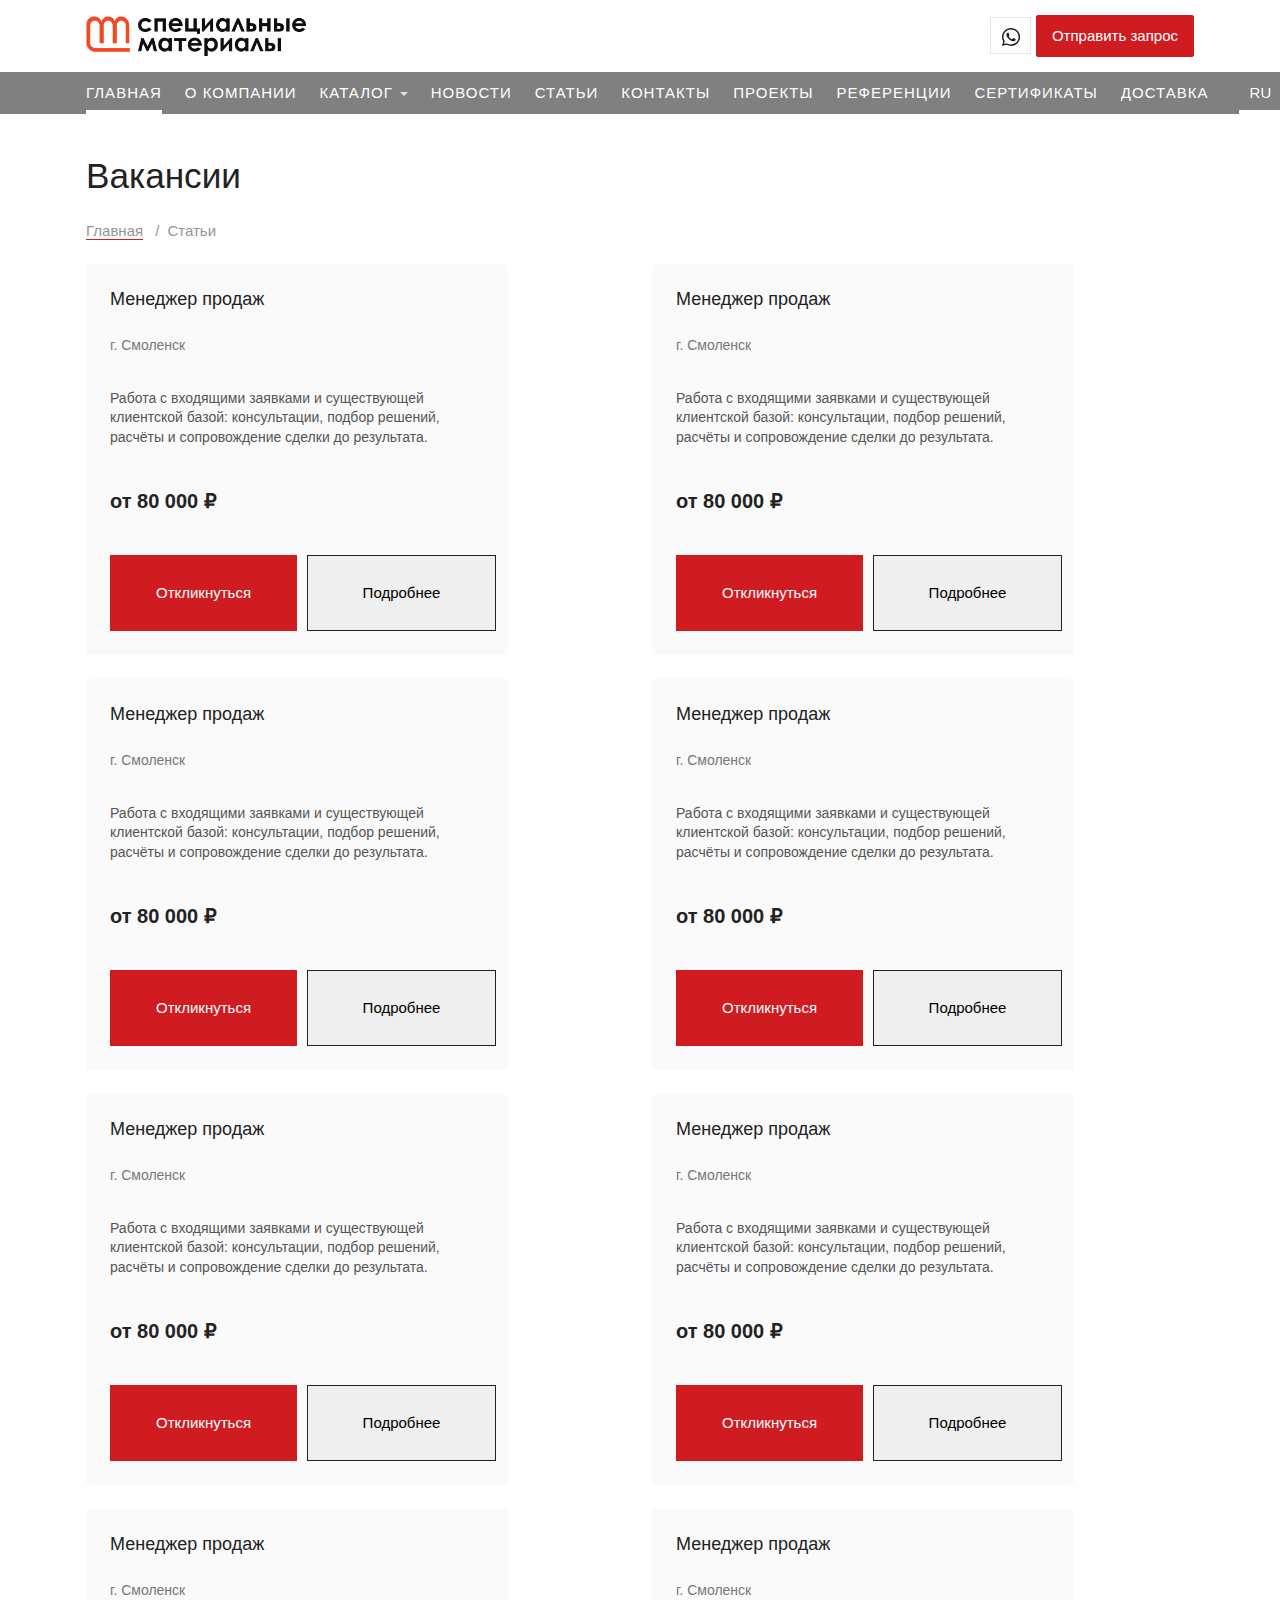
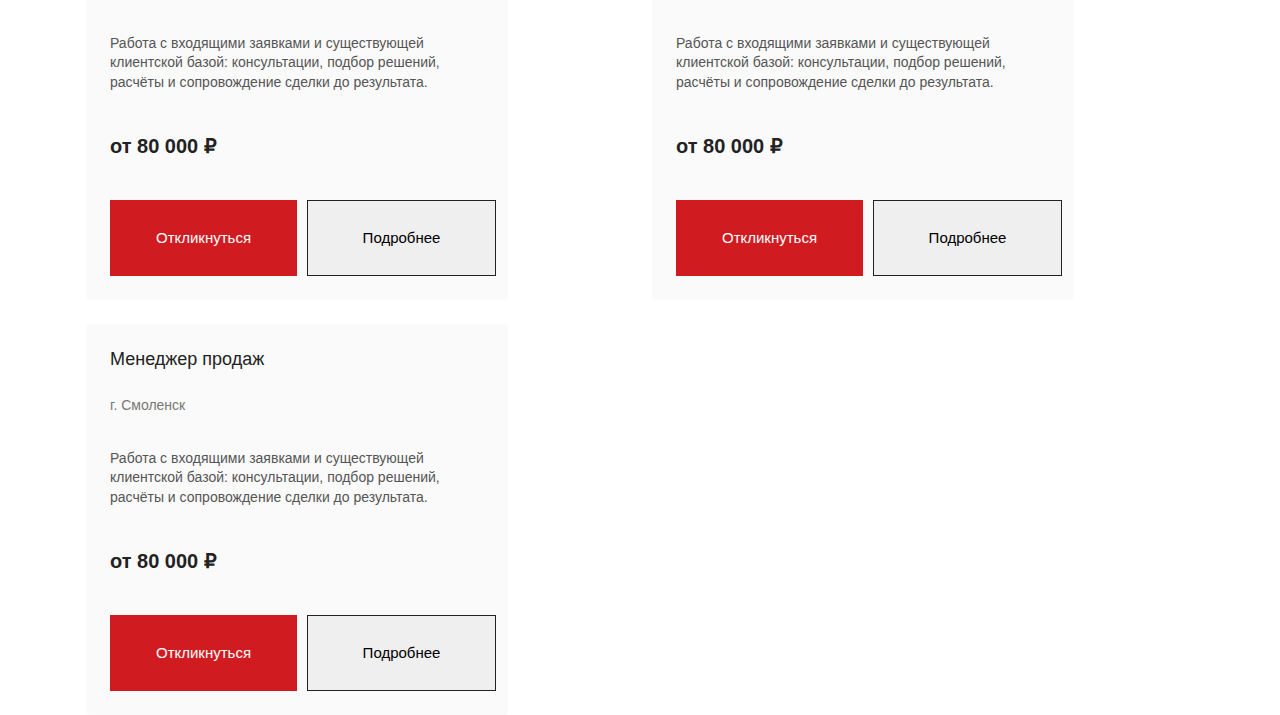
<file: html/vacancies.html>
<!DOCTYPE html>
<html lang="en">
<head>
    <meta charset="UTF-8">
    <meta name="viewport" content="width=device-width, initial-scale=1.0">
    <title>Document</title>

    <meta property="og:type" content="website">
<meta name="twitter:card" content="summary">
<meta property="og:url" content="https://special-materials.com//">
<meta property="og:title" content="«Специальные Материалы» – производство и поставки цветного металлопроката в России оптом">
<meta name="twitter:title" content="«Специальные Материалы» – производство и поставки цветного металлопроката в России оптом">
<meta property="og:description" content="«Специальные Материалы» – производство и поставки цветного металлопроката в России - Поставки цветного металлопроката и сплавов - Специальные материалы. ✍ 23 года на рынке. ">
<meta name="twitter:description" content="«Специальные Материалы» – производство и поставки цветного металлопроката в России - Поставки цветного металлопроката и сплавов - Специальные материалы. ✍ 23 года на рынке. ">
<meta property="og:image" content="../images/share.jpg">
<meta name="twitter:image" content="https://special-materials.com/assets/images/share.jpg">
<meta name="google-site-verification" content="Toi5UXYTh2YOOs-wOJY4ALflWIu1V_z2eXr3quP-AcY">
<meta name="yandex-verification" content="e4b788a48b407afc">
<link rel="apple-touch-icon" sizes="180x180" href="../images/apple-touch-icon.png">
<link rel="icon" type="image/png" sizes="32x32" href="../images/favicon-32x32.png">
<link rel="icon" type="image/png" sizes="16x16" href="../images/favicon-16x16.png">
<link rel="manifest" href="/site.webmanifest">
<link rel="mask-icon" href="../images/safari-pinned-tab.svg" color="#d01c20">
<meta name="msapplication-TileColor" content="#ffffff">
<meta name="theme-color" content="#d01c20">

<link rel="alternate" hreflang="en" href="https://en.special-materials.com//">
<link rel="alternate" hreflang="x-default" href="https://special-materials.com//">

<link rel="stylesheet" type="text/css" href="../css/animate.min.css">
<link rel="stylesheet" type="text/css" href="../css/swiper.min.css">
<link rel="stylesheet" type="text/css" href="../css/jquery.fancybox.min.css">
<link rel="stylesheet" type="text/css" href="../css/styles.css">
<link rel="stylesheet" type="text/css" href="../css/header.css">
<link rel="stylesheet" href="../css/crumb.css">
<link rel="stylesheet" href="../css/vacancies.css">
</head>
<body>
    <header class="template__header header">
    <div class="header__top">
        <div class="container">
            <div class="header__mobile">
                <ul class="contact-list">
                    <li class="contact-list__point">
                        <a class="contact-list__link" href="mailto:info@special-materials.com" title="Написать письмо">
                            <i class="contact-list__icon" data-feather="mail"></i>
                            <span class="contact-list__text">info@special-materials.com</span>
                        </a>
                    </li>
                </ul>
                <button class="open-mobile-menu" type="button" aria-label="Меню">
                    <span>Меню</span>
                    <i data-feather="menu"></i>
                </button>
            </div>
        </div>
        <form class="search" action="rezultaty-poiska.html" method="GET">
            <div class="container">
                <input class="search__input input input--small" type="text" name="search" placeholder="Поиск по каталогу ..." autocomplete="off" minlength="3" required="">
                <button class="search__button button button--small">
                    <i data-feather="search"></i>
                </button>
            </div>
        </form>
    </div>
    <div class="container">
        <div class="header__body">
            <a class="header__logo logo" href="https://special-materials.com/" aria-label="На главную">
                <img class="logo__image" src="../images/new-logo.png" alt="Логотип">
                <div class="logo__slogan"></div>
            </a>
            <div class="header__phones">
                <ul class="contact-list">
                    <li class="contact-list__point">
    <a class="contact-list__link phone-link mgo-number-25339" href="tel:+74995040446" title="Набрать номер">
        <i class="phone-link__icon" data-feather="phone"></i>
        <span class="phone-link__code">+7 (499) 504-04-46</span>
        <span class="phone-link__number"></span>
		<span class="call-me">перезвоните мне</span>
    </a>
</li>
                    <li class="contact-list__point">
                        <a class="contact-list__link" href="mailto:info@special-materials.com" title="Написать письмо">
                            <i class="contact-list__icon" data-feather="mail"></i>
                            <span class="contact-list__text">info@special-materials.com</span>
                        </a>
                    </li>
                </ul>
            </div>
            <div class="header__phones d-none d-xxl-block desktop">
                <ul class="contact-list">
                    <li class="contact-list__point">
                        <a class="contact-list__link" href="mailto:info@special-materials.com" title="Написать письмо">
                            <i class="contact-list__icon" data-feather="mail"></i>
                            <span class="contact-list__text">info@special-materials.com</span>
                        </a>
						</li><li class="contact-list__point">
    <a class="contact-list__link phone-link mgo-number-25339" href="tel:+74995040446" title="Набрать номер">
        <i class="phone-link__icon" data-feather="phone"></i>
        <span class="phone-link__code">+7 (499) 504-04-46</span>
        <span class="phone-link__number"></span>
		<span class="call-me">перезвоните мне</span>
    </a>
</li>
                    
                </ul>
            </div>
            <div class="header__send">
				<a href="https://wa.me/1234567890" target="_blank">
					<svg xmlns="http://www.w3.org/2000/svg" viewBox="0 0 640 640"><!--!Font Awesome Free v7.1.0 by @fontawesome - https://fontawesome.com License - https://fontawesome.com/license/free Copyright 2025 Fonticons, Inc.--><path d="M476.9 161.1C435 119.1 379.2 96 319.9 96C197.5 96 97.9 195.6 97.9 318C97.9 357.1 108.1 395.3 127.5 429L96 544L213.7 513.1C246.1 530.8 282.6 540.1 319.8 540.1L319.9 540.1C442.2 540.1 544 440.5 544 318.1C544 258.8 518.8 203.1 476.9 161.1zM319.9 502.7C286.7 502.7 254.2 493.8 225.9 477L219.2 473L149.4 491.3L168 423.2L163.6 416.2C145.1 386.8 135.4 352.9 135.4 318C135.4 216.3 218.2 133.5 320 133.5C369.3 133.5 415.6 152.7 450.4 187.6C485.2 222.5 506.6 268.8 506.5 318.1C506.5 419.9 421.6 502.7 319.9 502.7zM421.1 364.5C415.6 361.7 388.3 348.3 383.2 346.5C378.1 344.6 374.4 343.7 370.7 349.3C367 354.9 356.4 367.3 353.1 371.1C349.9 374.8 346.6 375.3 341.1 372.5C308.5 356.2 287.1 343.4 265.6 306.5C259.9 296.7 271.3 297.4 281.9 276.2C283.7 272.5 282.8 269.3 281.4 266.5C280 263.7 268.9 236.4 264.3 225.3C259.8 214.5 255.2 216 251.8 215.8C248.6 215.6 244.9 215.6 241.2 215.6C237.5 215.6 231.5 217 226.4 222.5C221.3 228.1 207 241.5 207 268.8C207 296.1 226.9 322.5 229.6 326.2C232.4 329.9 268.7 385.9 324.4 410C359.6 425.2 373.4 426.5 391 423.9C401.7 422.3 423.8 410.5 428.4 397.5C433 384.5 433 373.4 431.6 371.1C430.3 368.6 426.6 367.2 421.1 364.5z"></path></svg>																														
				</a>
                <button class="button button--second" type="button" aria-label="Запрос предложений в 1 клик" data-modal-open="#callback-modal">Отправить запрос</button>
            </div>
        </div>
    </div>
	<nav class="nav-menu">
		<div class="container">
			<ul class="nav-menu__outer">
				 
				<li class="nav-menu__point nav-menu__point--level--1 nav-menu__point--id--1">
					<a class="nav-menu__link nav-menu__link--level--1 nav-menu__link--active" href="/" title="Главная">Главная</a>
				</li>
				<li class="nav-menu__point nav-menu__point--level--1 nav-menu__point--id--5">
					<a class="nav-menu__link nav-menu__link--level--1" href="/o-kompanii.html" title="О компании">О компании</a>
				</li>
				<li class="nav-menu__point nav-menu__point--level--1 nav-menu__point--id--6">
					<a class="nav-menu__link nav-menu__link--parent nav-menu__link--level--1" href="/katalog.html" title="Каталог">Каталог</a>
					
				<ul class="nav-menu__inner nav-menu__inner--level--1 nav-menu__inner--id--6">
					
				<li class="nav-menu__point nav-menu__point--level--2 nav-menu__point--id--108">
					<a class="nav-menu__link nav-menu__link--level--2" href="/lenty.html" title="ЛЕНТЫ">ЛЕНТЫ</a>
				</li>
				<li class="nav-menu__point nav-menu__point--level--2 nav-menu__point--id--115">
					<a class="nav-menu__link nav-menu__link--level--2" href="/provoloka.html" title="ПРОВОЛОКА">ПРОВОЛОКА</a>
				</li>
				<li class="nav-menu__point nav-menu__point--level--2 nav-menu__point--id--123">
					<a class="nav-menu__link nav-menu__link--level--2" href="/folga.html" title="ФОЛЬГА">ФОЛЬГА</a>
				</li>
				<li class="nav-menu__point nav-menu__point--level--2 nav-menu__point--id--132">
					<a class="nav-menu__link nav-menu__link--level--2" href="/prutki-profili.html" title="ПРУТКИ, ПРОФИЛИ">ПРУТКИ, ПРОФИЛИ</a>
				</li>
				<li class="nav-menu__point nav-menu__point--level--2 nav-menu__point--id--140">
					<a class="nav-menu__link nav-menu__link--level--2" href="/truby-i-trubki.html" title="ТРУБЫ И ТРУБКИ">ТРУБЫ И ТРУБКИ</a>
				</li>
				<li class="nav-menu__point nav-menu__point--level--2 nav-menu__point--id--146">
					<a class="nav-menu__link nav-menu__link--level--2" href="/listy-plity.html" title="ЛИСТЫ, ПЛИТЫ">ЛИСТЫ, ПЛИТЫ</a>
				</li>
				<li class="nav-menu__point nav-menu__point--level--2 nav-menu__point--id--152">
					<a class="nav-menu__link nav-menu__link--level--2" href="/kontaktnaya-svarka.html" title="КОНТАКТНАЯ СВАРКА">КОНТАКТНАЯ СВАРКА</a>
				</li>
				<li class="nav-menu__point nav-menu__point--level--2 nav-menu__point--id--164">
					<a class="nav-menu__link nav-menu__link--level--2" href="/lpd.html" title="ЛПД">ЛПД</a>
				</li>
				<li class="nav-menu__point nav-menu__point--level--2 nav-menu__point--id--475">
					<a class="nav-menu__link nav-menu__link--level--2" href="/poroshki.html" title="ПОРОШКИ">ПОРОШКИ</a>
				</li>
				</ul>
				</li>
				<li class="nav-menu__point nav-menu__point--level--1 nav-menu__point--id--63">
					<a class="nav-menu__link nav-menu__link--level--1" href="/novosti.html" title="Новости">Новости</a>
				</li>
				<li class="nav-menu__point nav-menu__point--level--1 nav-menu__point--id--103">
					<a class="nav-menu__link nav-menu__link--level--1" href="/stati.html" title="Статьи">Статьи</a>
				</li>
				<li class="nav-menu__point nav-menu__point--level--1 nav-menu__point--id--75">
					<a class="nav-menu__link nav-menu__link--level--1" href="/kontakty.html" title="Контакты">Контакты</a>
				</li>
				<li class="nav-menu__point nav-menu__point--level--1">
					<a class="nav-menu__link nav-menu__link--level--1" scroll-link="100" href="#our_products" title="Проекты">Проекты</a>
				</li>
				<li class="nav-menu__point nav-menu__point--level--1">
					<a class="nav-menu__link nav-menu__link--level--1" href="o-kompanii.html#our_products" title="Референции">Референции</a>
				</li>
				<li class="nav-menu__point nav-menu__point--level--1">
					<a class="nav-menu__link nav-menu__link--level--1" href="o-kompanii.html#certificates" title="Сертификаты">Сертификаты</a>
				</li>
				<li class="nav-menu__point nav-menu__point--level--1">
					<a class="nav-menu__link nav-menu__link--level--1" href="o-kompanii.html#delivery" title="Доставка">Доставка</a>
				</li>

				<li class="nav-menu__point nav-menu__lang">
					<a class="nav-menu__lang-link active" href="https://special-materials.com/">RU</a>
					<a class="nav-menu__lang-link" href="https://en.special-materials.com/">EN</a>
				</li>
				<li class="nav-menu__point nav-menu__point--search">
					<button class="nav-menu__search button" type="button" data-search-open="">
						<i data-feather="search"></i>
					</button>
				</li>
			</ul>
		</div>
		<div class="mobile-menu">
			<div class="mobile-menu__body">
				<div class="mobile-menu__title">
					Меню
				
					<div class="nav-mobile-menu__lang">
						<a class="nav-mobile-menu__lang-link active" href="https://special-materials.com/">RU</a>
						<a class="nav-mobile-menu__lang-link" href="https://en.special-materials.com/">EN</a>
					</div>
				</div>
				<div class="nav-mobile">
					
					<ul class="nav-mobile__outer">
						
					<li class="nav-mobile__point">
						<a class="nav-mobile__link nav-mobile__link--link nav-mobile__link--active" href="/" title="Главная">Главная</a>
					</li>
					<li class="nav-mobile__point">
						<a class="nav-mobile__link nav-mobile__link--link " href="/o-kompanii.html" title="О компании">О компании</a>
					</li>
					<li class="nav-mobile__point">
						<button class="nav-mobile__link nav-mobile__link--button " type="button">
							<i data-feather="chevron-right"></i>
							<span>Каталог</span>
						</button>
						
					<ul class="nav-mobile__inner">
						
					<li class="nav-mobile__point">
						<a class="nav-mobile__link nav-mobile__link--link " href="/lenty.html" title="ЛЕНТЫ">ЛЕНТЫ</a>
					</li>
					<li class="nav-mobile__point">
						<a class="nav-mobile__link nav-mobile__link--link " href="/provoloka.html" title="ПРОВОЛОКА">ПРОВОЛОКА</a>
					</li>
					<li class="nav-mobile__point">
						<a class="nav-mobile__link nav-mobile__link--link " href="/folga.html" title="ФОЛЬГА">ФОЛЬГА</a>
					</li>
					<li class="nav-mobile__point">
						<a class="nav-mobile__link nav-mobile__link--link " href="/prutki-profili.html" title="ПРУТКИ, ПРОФИЛИ">ПРУТКИ, ПРОФИЛИ</a>
					</li>
					<li class="nav-mobile__point">
						<a class="nav-mobile__link nav-mobile__link--link " href="/truby-i-trubki.html" title="ТРУБЫ И ТРУБКИ">ТРУБЫ И ТРУБКИ</a>
					</li>
					<li class="nav-mobile__point">
						<a class="nav-mobile__link nav-mobile__link--link " href="/listy-plity.html" title="ЛИСТЫ, ПЛИТЫ">ЛИСТЫ, ПЛИТЫ</a>
					</li>
					<li class="nav-mobile__point">
						<a class="nav-mobile__link nav-mobile__link--link " href="/kontaktnaya-svarka.html" title="КОНТАКТНАЯ СВАРКА">КОНТАКТНАЯ СВАРКА</a>
					</li>
					<li class="nav-mobile__point">
						<a class="nav-mobile__link nav-mobile__link--link " href="/lpd.html" title="ЛПД">ЛПД</a>
					</li>
					<li class="nav-mobile__point">
						<a class="nav-mobile__link nav-mobile__link--link " href="/poroshki.html" title="ПОРОШКИ">ПОРОШКИ</a>
					</li>
					</ul>
					</li>
					<li class="nav-mobile__point">
						<a class="nav-mobile__link nav-mobile__link--link " href="/novosti.html" title="Новости">Новости</a>
					</li>
					<li class="nav-mobile__point">
						<a class="nav-mobile__link nav-mobile__link--link " href="/stati.html" title="Статьи">Статьи</a>
					</li>
					<li class="nav-mobile__point">
						<a class="nav-mobile__link nav-mobile__link--link " href="/kontakty.html" title="Контакты">Контакты</a>
					</li>
					</ul>
					
					<ul class="contact-list">
						<li class="contact-list__point">
    <a class="contact-list__link phone-link mgo-number-25339" href="tel:+74995040446" title="Набрать номер">
        <i class="phone-link__icon" data-feather="phone"></i>
        <span class="phone-link__code">+7 (499) 504-04-46</span>
        <span class="phone-link__number"></span>
		<span class="call-me">перезвоните мне</span>
    </a>
</li>
						<li class="contact-list__point">
							<a class="contact-list__link" href="mailto:info@special-materials.com" title="Написать письмо">
								<i class="contact-list__icon" data-feather="mail"></i>
								<span class="contact-list__text">info@special-materials.com</span>
							</a>
						</li>
					</ul>
				</div>
			</div>
			<button class="mobile-menu__close" type="button" title="Закрыть"></button>
		</div>
	</nav>
</header>

<section class="vacancies">
    <div class="container">
        <h1 class="vacancies__title">Вакансии</h1>
        <div class="pagetitle__crumbs crumbs">
                    
                    <ul class="crumbs__list">
                    <li class="crumbs__point">
                        <a class="crumbs__link" href="https://special-materials.com/" title="Главная">Главная</a>
                    </li>
                    <li class="crumbs__point crumbs__point--active">Статьи</li></ul>
                </div>
            <div class="card-container" id="jobs"></div>
            </div>
</section>

<script src="../js/script.js"></script>
</body>
</html>
</file>
<file: css/header.css>
.header{min-height:1px;position:relative}@media (max-width: 991px){.header{padding-top:92px}}.header__top{position:fixed;z-index:2;left:0;right:0;top:0;background-color:#808080}@media (min-width: 992px){.header__top{display:none}}.header__top .contact-list{font-size:0.9rem}.header__top .contact-list__link{color:#ffffff}.header__top .contact-list__icon{color:#ffffff}.header__top .search{height:46px !important;visibility:visible !important}.header__mobile{display:-webkit-box;display:-ms-flexbox;display:flex;-webkit-box-pack:justify;-ms-flex-pack:justify;justify-content:space-between;-webkit-box-align:center;-ms-flex-align:center;align-items:center}.header__body{padding:16px 0;text-align:center}@media (min-width: 992px){.header__body{display:-webkit-box;display:-ms-flexbox;display:flex;-webkit-box-pack:justify;-ms-flex-pack:justify;justify-content:space-between;-webkit-box-align:center;-ms-flex-align:center;align-items:center;padding:15px 0}}.header__phones{padding:16px 0}@media (min-width: 992px){.header__phones{padding:0 12px;margin:0 auto 0 0}}@media (max-width: 991px){.header__phones .contact-list__point{-webkit-box-pack:center;-ms-flex-pack:center;justify-content:center}}.header__callback{display:block;margin:0 auto;padding:8px 2px 4px;font-size:0.9rem;line-height:1.1;background-color:transparent;border:none;border-bottom:1px dashed #222;-webkit-transition:0.25s ease-in-out;transition:0.25s ease-in-out;cursor:pointer}@media (min-width: 768px){.header__callback{padding-top:4px}}@media (min-width: 1200px){.header__callback:hover{border-color:transparent}}.header__send{padding-top:8px;padding-bottom:16px}@media (min-width: 992px){.header__send{padding:0}}.header .logo{margin-left:auto;margin-right:auto}@media (min-width: 768px){.header .logo{-webkit-box-orient:horizontal;-webkit-box-direction:normal;-ms-flex-direction:row;flex-direction:row;margin-left:0;margin-right:auto;width:auto}}.header .logo__image{width:220px;min-width:220px}.header .logo__slogan{width:auto}@media (min-width: 768px){.header .logo__slogan{margin-left:24px;padding-left:24px;margin-top:0;border-left:1px solid #e8e8e8;text-align:left}}.header .phone-link__icon{color:#8a8a8a}.open-mobile-menu{display:-webkit-box;display:-ms-flexbox;display:flex;-webkit-box-align:center;-ms-flex-align:center;align-items:center;padding:12px 0;color:#ffffff;font-weight:500;background-color:transparent;border:none}.open-mobile-menu .feather{margin-left:8px}.logo{display:-webkit-box;display:-ms-flexbox;display:flex;-webkit-box-orient:vertical;-webkit-box-direction:normal;-ms-flex-direction:column;flex-direction:column;-webkit-box-align:center;-ms-flex-align:center;align-items:center;-webkit-box-pack:center;-ms-flex-pack:center;justify-content:center;text-align:center;width:220px}.logo__image{width:100%}.logo__slogan{color:#222;font-size:0.9rem;line-height:1.2;margin-top:12px;width:100%}@media (min-width: 1200px){.logo__slogan{font-size:1rem}}
.header__send a{
    padding: 10px 3px 10px 8px;
    -webkit-box-shadow: inset 0 0 0 1px #e8e8e8;
    box-shadow: inset 0 0 0 1px #e8e8e8;
    margin-right: 5px;
    transition: all 0.3s ease;
    background-color: transparent;

    svg {
        width: 26px;
        fill: #222;
        transition: all 0.3s ease;
    }

    &:hover {
        text-decoration: none;
        background-color: #f2f2f2; /* мягкий серый фон */
        transform: scale(0.88); /* уменьшение на ~12% */
        box-shadow: inset 0 0 0 1px #ccc;

        svg {
            fill: #000; /* немного темнее при ховере */
            background-color: #f2f2f2;
        }
    }
}
</file>
<file: css/crumb.css>
.crumbs{
    line-height: 1.5;
    color: #949494;
    font-size: 1rem;
}
.crumbs__list{
    display: flex;
    flex-wrap: wrap;
}
.crumbs__point{
    margin: 2px 8px 2px 0;
}
.crumbs__link{
    color: #949494;
    border-bottom: 1px solid #d01c20;
}
.crumbs__point::after{
    content: "/";
    margin-left: 8px;
}
.crumbs__point:last-child{
    margin-right: 0;
}
.crumbs__point:last-child::after{
    content: "";
    margin: 0;
}
</file>
<file: css/vacancies.css>
.vacancies{
    display: flex;
    margin-top: 40px;
}

.pegetitle__crumbs{
    font-size: 1rem;
    margin-top: 10px;
}

.vacancies__title{
    font-size: 2.344rem;
    font-weight: 400;
    margin-bottom: 20px;
}

.card-container{
    display: grid;
    gap: 24px;
    justify-content: center;
    margin-top: 20px;
}

.card {
  background: #FAFAFA;
  padding: 24px;
  border-radius: 4px;
  display: flex;
  flex-direction: column;
  justify-content: space-between;
  width: 422px;
  height: 391px;
}

.card h3 {
  font-size: 18px;
  margin-bottom: 6px;
}

.location {
  font-size: 14px;
  color: #777;
  margin-bottom: 14px;
}

.description {
  font-size: 14px;
  color: #555;
  line-height: 1.4;
  margin-bottom: 20px;
}

.salary {
  font-size: 20px;
  font-weight: bold;
  margin-bottom: 20px;
}

.buttons {
  display: flex;
  gap: 10px;
}

.btn {
  flex: 1;
  padding: 12px;
  font-size: 15px;
  font-weight: 500;
  cursor: pointer;
  border: none;
   width: 188px;
  height: 76px;
}

.btn:last-child{
    border: 1px solid #222222;
}

.btn.primary {
  background: #D01C20;
  color: #fff;
  border: 1px solid #D01C20;
  
}

.btn.primary:hover {
  background: #b9151b;
}

@media (min-width: 1300px){
    .card-container{
        grid-template-columns: repeat(3, 1fr);
    }
}

@media (max-width: 1299px){
    .card-container{
        grid-template-columns: repeat(2, 1fr);
    }
}

@media (max-width: 768px){
    .card-container{
        grid-template-columns: 1fr;
    }
}
</file>
<file: css/styles.css>
@import url(bootstrap-grid-4.3.1.css);dl,h1,h2,h3,h4,h5,h6,ol,p,ul{margin-top:0}.button,a{-webkit-transition:.25s ease-in-out}address,dl,ol,pre,ul{margin-bottom:1rem}img,svg{vertical-align:middle}body,caption{text-align:left}button,hr,input{overflow:visible}pre,textarea{overflow:auto}img,legend{display:block;max-width:100%}dd,h1,h2,h3,h4,h5,h6,label,legend{margin-bottom:.5rem}address,legend{line-height:inherit}progress,sub,sup{vertical-align:baseline}.checkbox__input.focus-visible+.checkbox__title::before,.radio__input.focus-visible+.radio__title::before{outline:-webkit-focus-ring-color auto 5px}.checkbox__input:disabled+.checkbox__title,.radio__input:disabled+.radio__title{opacity:.4;cursor:default}.checkbox,.fancybox__item,.form__label--required,.mobile-left,.mobile-menu,.radio,.slider-gallery,.swiper,.template__aside-title,sub,sup{position:relative}.modal,.swiper__arrow.swiper-button-disabled{opacity:0}.contact-list__point:last-child,.content :last-child,.content li:last-child,.content td p:last-child,.content th p:last-child,.content thead td p:last-child,ol ol,ol ul,ul ol,ul ul{margin-bottom:0}.button,.input,.phone-link{white-space:nowrap}*,::after,::before{-webkit-box-sizing:border-box;box-sizing:border-box}html{font-family:sans-serif;line-height:1.15;-webkit-text-size-adjust:100%;-webkit-tap-highlight-color:transparent}.file__list,.file__list-point,article,aside,figcaption,figure,footer,header,hgroup,main,nav,section{display:block}label,output{display:inline-block}body{margin:0;font-family:-apple-system,BlinkMacSystemFont,"Segoe UI",Roboto,"Helvetica Neue",Arial,"Noto Sans",sans-serif,"Apple Color Emoji","Segoe UI Emoji","Segoe UI Symbol","Noto Color Emoji";line-height:1.5}[tabindex="-1"]:focus{outline:0!important}hr{-webkit-box-sizing:content-box;box-sizing:content-box;height:0}h1,h2,h3,h4,p{margin-bottom:1.5rem}abbr[data-original-title],abbr[title]{text-decoration:underline;-webkit-text-decoration:underline dotted;text-decoration:underline dotted;cursor:help;border-bottom:0;-webkit-text-decoration-skip-ink:none;text-decoration-skip-ink:none}address{font-style:normal}dt,strong{font-weight:700}dd{margin-left:0}blockquote,figure{margin:0 0 1rem}.content :first-child,h1:first-child,h2:first-child,h3:first-child,h4:first-child,pre{margin-top:0}b,strong{font-weight:bolder}sub,sup{font-size:75%;line-height:0}sub{bottom:-.25em}sup{top:-.5em}a{color:#007bff;text-decoration:none;background-color:transparent;transition:.25s ease-in-out}a:not([class]):hover{color:#0056b3;text-decoration:underline}a:hover,a:not([href]):not([tabindex]),a:not([href]):not([tabindex]):focus,a:not([href]):not([tabindex]):hover{color:inherit;text-decoration:none}.js-focus-visible :focus:not(.focus-visible),a:not([href]):not([tabindex]):focus{outline:0}code,kbd,pre,samp{font-family:SFMono-Regular,Menlo,Monaco,Consolas,"Liberation Mono","Courier New",monospace;font-size:1em}.template--noscroll,svg{overflow:hidden}img{border-style:none}table{border-collapse:collapse}caption{padding-top:.75rem;padding-bottom:.75rem;color:#6c757d;caption-side:bottom}th{text-align:inherit}button{border-radius:0}button:focus{outline:dotted 1px;outline:-webkit-focus-ring-color auto 5px}button,input,optgroup,select,textarea{margin:0;font-family:inherit;font-size:inherit;line-height:inherit}button,select{text-transform:none}select{word-wrap:normal}[type=button],[type=reset],[type=submit],button{-webkit-appearance:button}[type=button]:not(:disabled),[type=reset]:not(:disabled),[type=submit]:not(:disabled),button:not(:disabled){cursor:pointer}[type=button]::-moz-focus-inner,[type=reset]::-moz-focus-inner,[type=submit]::-moz-focus-inner,button::-moz-focus-inner{padding:0;border-style:none}input[type=checkbox],input[type=radio]{-webkit-box-sizing:border-box;box-sizing:border-box;padding:0}input[type=date],input[type=datetime-local],input[type=month],input[type=time]{-webkit-appearance:listbox}textarea{resize:vertical}.template,html{min-height:100%;overflow-x:hidden}fieldset{min-width:0;padding:0;margin:0;border:0}legend{width:100%;padding:0;font-size:1.5rem;color:inherit;white-space:normal}[type=number]::-webkit-inner-spin-button,[type=number]::-webkit-outer-spin-button{height:auto}[type=search]{outline-offset:-2px;-webkit-appearance:none}[type=search]::-webkit-search-decoration{-webkit-appearance:none}::-webkit-file-upload-button{font:inherit;-webkit-appearance:button}.contact__title,.slider-home__title,.yandex-map__baloon,body,h1,h2,h3,h4{font-family:Roboto,Arial,sans-serif}summary{display:list-item;cursor:pointer}.mobile-left__close,.mobile-menu__close,template{display:none}.template,body,html{display:-webkit-box;display:-ms-flexbox;-webkit-box-orient:vertical;-webkit-box-direction:normal}[hidden]{display:none!important}html{display:flex;-ms-flex-direction:column;flex-direction:column;font-size:15px}body{-webkit-box-flex:1;-ms-flex-positive:1;flex-grow:1;display:flex;-ms-flex-direction:column;flex-direction:column;color:#222;font-size:1rem;font-weight:400;background-color:#fff}hr{margin:2rem 0;border:none;border-bottom:1px solid #e8e8e8}small{font-size:85%}h1,h2,h3,h4{margin-top:3rem;font-weight:400;line-height:1.25}ol,ul{margin:0;padding:0;list-style:none}.col,.container,[class*=col-]{padding-left:16px;padding-right:16px}.row{margin-left:-16px;margin-right:-16px}.col-15{-webkit-box-flex:0;-ms-flex:0 0 20%;flex:0 0 20%;max-width:20%}.template{display:flex;-ms-flex-direction:column;flex-direction:column}.template__body{-webkit-box-flex:1;-ms-flex-positive:1;flex-grow:1}.form__row,.template__main{display:-webkit-box;display:-ms-flexbox;display:flex;-webkit-box-orient:vertical;-webkit-box-direction:normal;-ms-flex-direction:column;flex-direction:column}.template__separ{width:100%;height:42px}.template__separ.small{height:24px}.content tr:nth-child(2n+2),.file__list-point:nth-child(2n+2) .file__item,.template__section--light{background-color:#f4f4f4}.template__section--dark{background-color:#222;color:#fff}.template__section--background{background-size:cover;background-position:center;background-attachment:fixed}.template__section-header{margin-bottom:36px;text-align:center}.template__section-footer{margin-top:32px;text-align:center}.template__section-title{max-width:900px;margin:0 auto;background-position:center top;background-repeat:no-repeat;font-size:2.5rem;font-weight:500;text-transform:uppercase;letter-spacing:1px;line-height:1.2}@media (max-width:991px){.template__section-title{font-size:1.75rem;text-transform:none;letter-spacing:0}}.template__section-title--lower{text-transform:none;letter-spacing:0}.category__title,.nav-menu__link--level--1{letter-spacing:1px;text-transform:uppercase}.template__section-title--small{font-size:2rem;max-width:662px}.template__section-subtitle{margin:1rem auto 0;font-size:1.1rem;max-width:662px}.template__section-subtitle--small{font-size:1rem}.template__aside-block{margin-bottom:48px}.template__aside-title{margin-bottom:1.25rem;padding-bottom:1rem;font-size:1.5rem;font-weight:500;line-height:1.1}.template__aside-title::before{content:"";position:absolute;left:0;top:100%;width:72px;height:2px;background-color:#d01c20}.feather{width:18px;height:18px}.button{display:-webkit-inline-box;display:-ms-inline-flexbox;display:inline-flex;-webkit-box-pack:center;-ms-flex-pack:center;justify-content:center;-webkit-box-align:center;-ms-flex-align:center;align-items:center;height:42px;padding:0 .75rem;color:#8a8a8a;font-size:1rem;font-weight:500;line-height:40px;text-align:center;background-color:transparent;border:1px solid transparent;border-radius:2px;text-shadow:none;transition:.25s ease-in-out;cursor:pointer}.button span{margin:0 4px}@media (min-width:1200px){.col-xl-15{-webkit-box-flex:0;-ms-flex:0 0 20%;flex:0 0 20%;max-width:20%}.button{padding:0 1rem}.button:hover{color:#222;background-color:transparent;border-color:transparent;-webkit-box-shadow:none;box-shadow:none}.button--light:hover{color:#222;background-color:#e4e4e4;border-color:#e4e4e4}.button--light:active{color:#222;background-color:#d4d4d4;border-color:#d4d4d4}}.button--micro{height:32px;padding:0 1rem;font-size:.9rem;line-height:30px}.button--small{height:36px;padding:0 1.25rem;font-size:.9rem;line-height:34px}.button--large{height:48px;padding:0 2rem;font-size:1.2rem;line-height:46px}.button--fullwidth,.news__image{width:100%}.button--light{color:#222;background-color:#d4d4d4;border-color:#d4d4d4}.button--light:active,.button--light:hover{color:#222}.button--dark,.button--dark:active,.button--dark:hover,.button--outline-light:active,.button--outline-light:hover{color:#fff}.button--dark{background-color:#222;border-color:#222}.button--outline-light{color:#fff;background-color:transparent;border-color:#d4d4d4}@media (min-width:1200px){.button--dark:hover{color:#fff;background-color:#000;border-color:#000}.button--dark:active{color:#fff;background-color:#222;border-color:#222}.button--outline-light:hover{color:#fff;background-color:rgba(212,212,212,.1);border-color:#d4d4d4}.button--outline-light:active{color:#fff;background-color:transparent;border-color:#d4d4d4}.button--outline-dark:hover{color:#222;background-color:rgba(34,34,34,.1);border-color:#222}.button--outline-dark:active{color:#222;background-color:transparent;border-color:#222}}.button--outline-dark{color:#222;background-color:transparent;border-color:#222}.button--first,.button--second,.button--third{background-color:#d01c20}.button--first,.button--second,.button--third,.checkbox:hover .checkbox__title::before{border-color:#d01c20}.button--outline-dark:active,.button--outline-dark:hover{color:#222}.button--first,.button--first:active,.button--first:hover,.button--second:active,.button--second:hover,.button--third,.button--third:active,.button--third:hover{color:#fff}.button--icon-right span{margin-right:auto}.button--icon-left span{margin-left:auto}.button__icon{height:100%}.button--icon-right .button__icon{margin-left:12px}.button--icon-left .button__icon{margin-right:12px}.button--second{color:#fff}.input,.textarea{display:block;font-size:1rem;background-color:transparent;text-shadow:none;color:#222;font-weight:400}.input{height:42px;padding:0 1rem;line-height:40px;border:1px solid #e8e8e8;border-radius:2px;-webkit-transition:.25s ease-in-out;transition:.25s ease-in-out}.input--small{height:36px;padding:0 .5rem;line-height:34px}.input--large{height:48px;padding:0 1.5rem;line-height:46px}.input:focus,.textarea:focus{border-color:#222;outline:0}.input::-webkit-input-placeholder{color:rgba(34,34,34,.5)}.input:-ms-input-placeholder{color:rgba(34,34,34,.5)}.input::-ms-input-placeholder{color:rgba(34,34,34,.5)}.input::placeholder{color:rgba(34,34,34,.5)}.textarea{height:100%;min-height:176px;padding:.75rem 1rem;line-height:1.25;border:1px solid #e8e8e8;border-radius:2px;resize:vertical;-webkit-transition:border-color .25s ease-in-out;transition:border-color .25s ease-in-out}.textarea::-webkit-input-placeholder{color:rgba(34,34,34,.5)}.textarea:-ms-input-placeholder{color:rgba(34,34,34,.5)}.textarea::-ms-input-placeholder{color:rgba(34,34,34,.5)}.textarea::placeholder{color:rgba(34,34,34,.5)}.checkbox__title::before,.radio__title::before{content:"";position:absolute;top:.1rem;width:.9rem;height:.9rem;font-size:.5rem;color:#fff;background-position:center;background-size:50%;background-repeat:no-repeat;-webkit-transition:.25s ease-in-out;background-color:#fff;left:0}.checkbox,.radio{display:-webkit-box;display:-ms-flexbox;display:flex;-webkit-box-align:start;-ms-flex-align:start;align-items:flex-start;margin:0;font-size:.9rem;line-height:1.25}.checkbox__input,.radio__input{position:relative;width:.9rem;min-width:.9rem;height:.9rem;margin-right:.5rem;margin-top:.1rem;opacity:0}.checkbox__title,.radio__title{color:#222;cursor:pointer}.checkbox__title::before{display:-webkit-box;display:-ms-flexbox;display:flex;-webkit-box-align:center;-ms-flex-align:center;align-items:center;-webkit-box-pack:center;-ms-flex-pack:center;justify-content:center;border:1px solid rgba(0,0,0,.2);border-radius:2px;transition:.25s ease-in-out}.checkbox__input:checked+.checkbox__title::before{background-image:url("data:image/svg+xml,%3csvg xmlns='http://www.w3.org/2000/svg' viewBox='0 0 8 8'%3e%3cpath fill='%23fff' d='M6.564.75l-3.59 3.612-1.538-1.55L0 4.26 2.974 7.25 8 2.193z'/%3e%3c/svg%3e");background-color:#d01c20;border-color:#d01c20}.checkbox__input:disabled+.checkbox__title::before{color:transparent;background-color:rgba(0,0,0,.1);border-color:transparent}.radio__title::before{display:-webkit-box;display:-ms-flexbox;display:flex;-webkit-box-align:center;-ms-flex-align:center;align-items:center;-webkit-box-pack:center;-ms-flex-pack:center;justify-content:center;border:1px solid rgba(0,0,0,.2);border-radius:50%;transition:.25s ease-in-out}.radio:hover .radio__title::before{border-color:#d01c20}.radio__input:checked+.radio__title::before{background-image:url("data:image/svg+xml,%3csvg xmlns='http://www.w3.org/2000/svg' viewBox='-4 -4 8 8'%3e%3ccircle r='3' fill='%23fff'/%3e%3c/svg%3e");background-color:#d01c20;border-color:#d01c20}.radio__input:disabled+.radio__title::before{color:transparent;background-color:rgba(0,0,0,.1);border-color:transparent}.content li,.upload{margin-bottom:.75rem}.upload__button{cursor:pointer;padding:8px 16px;background-color:#fff;border:none;border-radius:18px;margin:0;font-size:.9rem;font-weight:400;-webkit-transition:.25s ease-in-out;transition:.25s ease-in-out}.form-messages.success,.upload__button--delete{border-color:transparent}.upload__button .feather{width:18px;height:18px}.upload__button--add{background-color:rgba(255,255,255,.5)}.upload__button--add .feather{margin-right:4px;color:#8a8a8a}.upload__button--delete .feather{margin-left:4px;color:#c33}.form__group{display:-webkit-box;display:-ms-flexbox;display:flex;-webkit-box-orient:vertical;-webkit-box-direction:normal;-ms-flex-direction:column;flex-direction:column;padding-bottom:1.5rem}.form__group--fullheight{height:100%}.content img,.swiper-slide{height:auto}.form__col{padding:8px 0}.form__label{display:block;margin-right:auto;margin-bottom:.75rem;font-weight:500;line-height:1.4}.form .error,.form-messages{line-height:1.25;text-align:left}.form__label--required::after{content:"*";display:inline-block;margin-left:.25rem;color:#c33}.form__desc{display:block;color:#8a8a8a;font-size:.9rem;font-weight:300}.form-messages{margin-top:16px;padding:16px 24px;color:#222;font-size:1rem;font-weight:500;background-color:rgba(204,51,51,.15);border:1px solid #c33;border-radius:2px}.form-messages.success{color:#222;background-color:rgba(115,167,4,.15)}.form .error{margin-top:8px;color:#c33;font-size:.9rem;font-weight:500;border-color:#c33}.fancybox__item{display:-webkit-inline-box;display:-ms-inline-flexbox;display:inline-flex;-webkit-box-pack:center;-ms-flex-pack:center;justify-content:center;-webkit-box-align:center;-ms-flex-align:center;align-items:center;padding:0;background-color:transparent;border:1px solid #e8e8e8;cursor:pointer}.fancybox__item::after,.swiper__arrow{position:absolute;background-size:24px;background-position:center;background-repeat:no-repeat}.modal,.modal__window{display:-webkit-box;display:-ms-flexbox}.fancybox__item::after{content:"";right:12px;top:12px;height:42px;width:42px;background-color:rgba(0,0,0,.25);background-image:url("[data-uri]");border-radius:2px}.swiper__arrow{z-index:1;top:0;bottom:0;width:32px;height:auto;margin-top:0;cursor:pointer}.swiper__arrow::after{display:none!important}.swiper__arrow--next{right:0;background-image:url("[data-uri]")}.swiper__arrow--prev{left:0;background-image:url("[data-uri]")}.swiper__arrow--dark{-webkit-filter:invert(75%);filter:invert(75%)}@media (min-width:768px){.col-md-15{-webkit-box-flex:0;-ms-flex:0 0 20%;flex:0 0 20%;max-width:20%}.upload{display:-webkit-box;display:-ms-flexbox;display:flex;-webkit-box-align:baseline;-ms-flex-align:baseline;align-items:baseline}.upload__label{margin:0 16px 0 0}.form__row{-webkit-box-orient:horizontal;-webkit-box-direction:normal;-ms-flex-direction:row;flex-direction:row;-webkit-box-align:center;-ms-flex-align:center;align-items:center;-webkit-box-pack:justify;-ms-flex-pack:justify;justify-content:space-between;margin:0 -12px}.form__col{padding:0 12px}.swiper--slider .swiper__arrow{width:64px;background-size:32px}}.swiper--slider .swiper__pages{bottom:16px}.swiper--slider .swiper__pages .swiper-pagination-bullet{width:10px;height:10px;background:#fff}.swiper--arrow-out{position:relative;padding-right:32px;padding-left:32px}.swiper--arrow-out .swiper-container{position:static}.swiper--arrow-out .swiper__arrow{width:32px;background-size:24px}.swiper--arrow-out .swiper__arrow--next{background-position:right center}.swiper--arrow-out .swiper__arrow--prev{background-position:left center}.swiper--thumbs{padding-top:12px}.swiper--thumbs .swiper-slide{border:1px solid transparent;cursor:pointer;-webkit-transition:.25s ease-in-out;transition:.25s ease-in-out}@media (min-width:1200px){.button--first:hover{color:#fff;background-color:#b61012;border-color:#b61012}.button--first:active{color:#fff;background-color:#d01c20;border-color:#d01c20}.button--second:hover{color:#fff;background-color:#b61012;border-color:#b61012}.button--second:active{color:#fff;background-color:#d01c20;border-color:#d01c20}.button--third:hover{color:#fff;background-color:#b61012;border-color:#b61012}.button--third:active{color:#fff;background-color:#d01c20;border-color:#d01c20}.upload__button--add:hover{background-color:#fff}.fancybox__item::after{left:0;right:0;top:0;bottom:0;width:auto;height:auto;background-color:rgba(0,0,0,.5);background-size:42px;border-radius:0;opacity:0;-webkit-transition:.5s ease-in-out;transition:.5s ease-in-out}.fancybox__item:hover::after,.fancybox__item:hover::before{opacity:1}.swiper--thumbs .swiper-slide:hover{border-color:#e8e8e8}.modal__close{-webkit-transition:.25s ease-in-out;transition:.25s ease-in-out}.modal__close:hover{opacity:1}}.swiper--thumbs .swiper-slide.swiper-slide-thumb-active{border-color:#d01c20;cursor:default}.swiper--carousel{text-align:center}.swiper--carousel .swiper-wrapper{display:-webkit-inline-box;display:-ms-inline-flexbox;display:inline-flex;width:auto}.yandex-map{height:50vh}.yandex-map__baloon{font-size:.9rem;line-height:1.6}.yandex-map__baloon-title{margin-bottom:.5rem;padding-bottom:.5rem;font-weight:500;border-bottom:1px solid #e8e8e8}.modal{position:fixed;z-index:10;left:0;right:0;top:0;bottom:0;display:flex;-webkit-box-align:start;-ms-flex-align:start;align-items:flex-start;-webkit-box-pack:center;-ms-flex-pack:center;justify-content:center;background:rgba(0,0,0,.75);pointer-events:none;-webkit-transition:.5s ease-in-out;transition:.5s ease-in-out;overflow:auto}.modal--opened{opacity:1;pointer-events:all}.modal__background{position:absolute;left:0;right:0;top:0;bottom:0}.modal__close{position:absolute;right:.5rem;top:.25rem;padding:.5rem;color:#222;background-color:transparent;border:none;opacity:.5;cursor:pointer}.modal__window{position:relative;display:flex;-webkit-box-orient:vertical;-webkit-box-direction:normal;-ms-flex-direction:column;flex-direction:column;width:calc(100% - 16px);margin:8px auto;padding:1.5rem;background-color:#fff;border-radius:1px;-webkit-box-shadow:0 0 32px -12px #000;box-shadow:0 0 32px -12px #000;-webkit-transition:.5s ease-in-out;transition:.5s ease-in-out}.content table,.content td{border:none;border-collapse:collapse}@media (min-width:768px){.modal__close{top:.5rem;padding:.75rem}.modal__window{margin:3rem auto;max-width:528px;padding:2.5rem}.modal--extra .modal__window{max-width:528px}}@media (min-width:992px){.col-lg-15{-webkit-box-flex:0;-ms-flex:0 0 20%;flex:0 0 20%;max-width:20%}.template__separ{height:64px}.template__separ.small{height:42px}.template__section-header{margin-bottom:48px}.yandex-map{height:100%}.modal--extra .modal__window,.modal__window{max-width:746px}}@media (min-width:1200px){.modal--extra .modal__window{max-width:1084px}}@media (min-width:768px){.modal--large .modal__window{max-width:528px}}@media (min-width:992px){.modal--large .modal__window{max-width:746px}}@media (min-width:1200px){.modal--large .modal__window{max-width:820px}}@media (min-width:768px){.modal--medium .modal__window{max-width:528px}}@media (min-width:992px){.modal--medium .modal__window{max-width:746px}}.modal__title{font-size:1.1rem;font-weight:700;line-height:1.1}.modal__header{margin-bottom:24px}.modal--animate--zoom.modal--opened .modal__window{-webkit-transform:scale(1);transform:scale(1);opacity:1}.modal--animate--zoom .modal__window{-webkit-transform:scale(.1);transform:scale(.1);opacity:0}.contact-list__point{margin-bottom:12px;line-height:1.25;display:-webkit-box;display:-ms-flexbox;display:flex;-webkit-box-align:baseline;-ms-flex-align:baseline;align-items:baseline;font-size:.9rem;text-align:left}.contact-list__desc{display:block;font-size:.9rem;color:#8a8a8a}.contact-list__link{display:-webkit-box;display:-ms-flexbox;display:flex;-webkit-box-align:center;-ms-flex-align:center;align-items:center;color:#222}.content .table,.nav-mobile__link--button,.phone-link--text{display:-webkit-box;display:-ms-flexbox}.contact-list__link:hover{color:#222}.contact-list__link--mail{text-decoration:underline;white-space:nowrap}.contact-list__icon,.phone-link__icon{width:16px;min-width:16px;height:16px;margin-right:8px;color:#949494;-ms-flex-item-align:start;align-self:flex-start;margin-top:1px}.phone-link{line-height:1.25rem}.phone-link__code{font-size:80%;margin-right:4px}.phone-link__number{font-size:120%;font-weight:500;vertical-align:text-bottom}.phone-link--mail span{display:inline-block;line-height:1.25}.content iframe,.content img{display:block;max-width:100%}.phone-link--text{display:flex;-webkit-box-align:start;-ms-flex-align:start;align-items:flex-start;white-space:normal}.phone-link--text .phone-link__icon{margin-top:.125rem}.content{line-height:1.3;color:#222}.content h1,.content h2,.content h3,.content h4{margin-top:2.5rem;margin-bottom:1.75rem;font-weight:500;line-height:1.4}.content h1{font-size:1.75rem}.content h2{font-size:1.5rem}.content h3{font-size:1.25rem}.content h4{font-size:1.1rem}.content p{margin-bottom:1rem}.content a{color:#222;text-decoration:underline;-webkit-text-decoration-color:#d01c20;text-decoration-color:#d01c20}.content strong{font-weight:500}.content ol{list-style-type:decimal}.content ul{list-style-type:disc}.content ol,.content ul{margin:0 0 1.25rem;padding:0 0 0 1rem;list-style-position:initial}.content table,.content td,.content tr{height:auto!important}.content__table{max-width:100%;overflow:auto}.content .table{display:flex;overflow:auto;margin:-16px;border-collapse:collapse}.content .table__body{padding:16px;-webkit-box-flex:1;-ms-flex-positive:1;flex-grow:1}.nav-left__link.level-2.parent,.nav-left__point-title.level-2{padding-left:0}.content table{min-width:548px;font-size:1rem}.content tr:hover{background-color:rgba(0,0,0,.02)}.content tr:nth-child(2n+2):hover{background-color:rgba(0,0,0,.07)}.content td{padding:7px 14px}.content td p,.content th p,.content thead td p{margin-bottom:.5rem}.content thead{border-bottom:12px solid #fff}.content th,.content thead td{height:auto!important;padding:9px 14px;border-collapse:collapse;background-color:grey;font-weight:500;font-size:1.1rem;color:#fff;white-space:nowrap}.content iframe{max-height:50vw;border:none}.nav-menu__point,.nav-mobile__point{margin-bottom:1rem;line-height:1.25}.nav-menu__link,.nav-mobile__link--active{font-weight:500}.category__back,.nav-menu__search.pushed::after{background-position:center;background-repeat:no-repeat}.nav-mobile__point:last-child{margin-bottom:0}.nav-mobile__link--link{position:relative;display:block;padding-left:24px;color:#222}.nav-mobile__link--link::before{content:"";position:absolute;left:5px;top:6px;height:6px;width:6px;border-radius:50%;background-color:#8a8a8a}.nav-mobile__link--button{display:flex;-webkit-box-align:center;-ms-flex-align:center;align-items:center;width:100%;padding:0;background-color:transparent;border:none}.nav-mobile__link--button .feather{width:18px;min-width:18px;margin-right:.25rem;color:#8a8a8a;-webkit-transition:.25s ease-in-out;transition:.25s ease-in-out}.nav-mobile__link--pushed .feather{-webkit-transform:rotate(90deg);transform:rotate(90deg)}.nav-mobile__link--active::before{background-color:#d01c20}.nav-mobile__link--active .feather{color:#d01c20}.nav-mobile__inner{height:0;margin-left:8px;padding-left:8px;border-left:1px solid #e8e8e8;overflow:hidden;visibility:hidden;-webkit-transition:.5s ease-in-out;transition:.5s ease-in-out;font-size:.9rem}.nav-mobile__inner--opened{padding-top:1rem;padding-bottom:1rem;height:auto;visibility:visible}.nav-mobile__inner .nav-mobile__point{line-height:1.5}.nav-menu{position:-webkit-sticky;position:sticky;z-index:5;top:0;background-color:grey}.nav-menu__outer{position:relative;display:-webkit-box;display:-ms-flexbox;display:flex;-webkit-box-pack:start;-ms-flex-pack:start;justify-content:flex-start}.nav-menu__inner{position:absolute;left:-16px;top:100%;min-width:280px;max-width:460px;margin-top:8px;padding:20px 16px;font-size:.9rem;background-color:#fff;border:1px solid #e8e8e8;-webkit-box-shadow:0 8px 24px -12px rgba(0,0,0,.5);box-shadow:0 8px 24px -12px rgba(0,0,0,.5);-webkit-transition:.25s ease-in-out;transition:.25s ease-in-out;opacity:0;visibility:hidden}.nav-left__point-title,.search{-webkit-transition:.25s ease-in-out}.nav-menu__point{position:relative}@media (min-width:992px) and (max-width:1199px){.nav-menu__point{margin:0 8px}}.nav-menu__point:last-child{margin-bottom:0}.nav-menu__point--level--1{margin-bottom:0;margin-right:23px}.nav-menu__link{display:block;line-height:1.25;color:#222;white-space:nowrap;overflow:hidden;text-overflow:ellipsis}.nav-menu__lang,.nav-menu__lang-link{display:-webkit-box;display:-ms-flexbox}.nav-menu__link--active{color:grey}.nav-menu__link--level--1{line-height:41.6px;color:#fff;font-size:1rem;font-weight:500}@media (max-width:1199px){.nav-menu__point--id--1{display:none}.nav-menu__link--level--1{font-size:.9rem}}.nav-menu__link--level--1.nav-menu__link--active{pointer-events:none;background:0 0;-webkit-box-shadow:inset 0 -4px #fff!important;box-shadow:inset 0 -4px #fff!important}.nav-menu__link--level--1.nav-menu__link--parent{position:relative;padding-right:1rem}.nav-menu__link--level--1.nav-menu__link--parent::after{content:"";position:absolute;right:0;top:50%;border:4px solid transparent;border-top-color:rgba(255,255,255,.75);margin-top:-1px}.nav-menu__lang{display:flex;-webkit-box-align:center;-ms-flex-align:center;align-items:center;margin:0 8px 0 auto;font-size:1rem;font-weight:400;color:#fff}.nav-menu__lang-link{display:flex;-webkit-box-align:center;-ms-flex-align:center;align-items:center;-webkit-box-pack:center;-ms-flex-pack:center;justify-content:center;width:42px;line-height:41.6px;color:#fff;margin:0 8px}.nav-menu__lang-link:hover{-webkit-box-shadow:inset 0 -4px rgba(255,255,255,.5);box-shadow:inset 0 -4px rgba(255,255,255,.5)}.nav-menu__lang-link.active{font-weight:500;-webkit-box-shadow:inset 0 -4px #fff!important;box-shadow:inset 0 -4px #fff!important}.nav-menu__search{height:41.6px;line-height:48px;color:#fff;padding:0 16px;background-color:rgba(255,255,255,.2);position:relative}.nav-left__arrow,.nav-menu__search.pushed,.nav-menu__search:hover{background-color:transparent}.nav-menu__search::before{content:"";position:absolute;left:0;top:0;width:100%;height:100%}.nav-menu__search:hover{color:#fff}.nav-menu__search.pushed:hover{background-color:rgba(255,255,255,.2);color:#fff}.nav-menu__search.pushed .feather{opacity:0;visibility:hidden}.nav-menu__search.pushed::after{content:"";position:absolute;left:0;top:0;width:100%;height:100%;background-image:url("[data-uri]");background-size:14px}.nav-left__point-title{position:relative;display:-webkit-box;display:-ms-flexbox;display:flex;line-height:1.4;transition:.25s ease-in-out;padding:6px}.nav-left__point-title.active.level-1>.nav-left__link,.nav-left__point-title.active.level-2>.nav-left__link,.nav-left__point-title.active.level-3>.nav-left__link{color:#222;font-weight:500}.nav-left__point-title.active.level-1>.nav-left__link::before{content:"\25CF";display:inline-block;width:1rem;min-width:1rem;font-weight:500;color:#d01c20}.nav-left__point-title.active.level-2>.nav-left__link::before{content:"\25CF";display:inline-block;width:1rem;min-width:1rem;font-weight:500;color:#d01c20}.nav-left__point-title.active.level-3>.nav-left__link::before{content:"\25CF";display:inline-block;font-weight:500;color:#d01c20}.nav-left__point-title.level-1{background-color:#f4f4f4;margin-bottom:6px}.nav-left__point-title.level-3{padding:0}.nav-left__link{-webkit-box-flex:1;-ms-flex-positive:1;flex-grow:1;color:#222;font-size:1rem}.contact a.phone-link:hover,.nav-left__link:hover{color:#d01c20}.nav-left__link.level-1{display:-webkit-box;display:-ms-flexbox;display:flex;-webkit-box-align:baseline;-ms-flex-align:baseline;align-items:baseline;padding:10px 16px}.nav-left__link.level-2,.nav-left__link.level-3{display:-webkit-box;display:-ms-flexbox;font-size:.9rem}.nav-left__link.level-2{display:flex;-webkit-box-align:baseline;-ms-flex-align:baseline;align-items:baseline;padding:2px 0}.nav-left__link.level-3{display:flex;-webkit-box-align:baseline;-ms-flex-align:baseline;align-items:baseline;padding:4px 0}.about,.banner__list,.category__list,.search .container{display:-webkit-box;display:-ms-flexbox}.nav-left__link.level-3::before{content:"-";color:#8a8a8a;width:1rem;min-width:1rem}.nav-left__link.parent{padding:6px 12px}.nav-left__arrow{width:36px;min-width:36px;margin-left:4px;padding:0;border:none;border-radius:2px;color:#8a8a8a}.contact a.phone-link,.nav-left__arrow:hover{color:#222}.nav-left__arrow.pushed{-webkit-transform:rotate(180deg);transform:rotate(180deg)}.nav-left__arrow .feather{width:20px;height:20px}.nav-left__inner{padding:4px 0 12px 16px}.nav-left__inner.level-2{padding:0 0 12px 6px}.search{background-color:grey;height:0;overflow:hidden;transition:.25s ease-in-out;visibility:hidden}.search.opened{height:54px;visibility:visible}.search .container{display:flex;position:relative}.search__input{width:100%;background-color:#fff}.search__button{position:absolute;z-index:1;right:16px;top:0;padding:0 16px}.about,.category__list{display:flex;-ms-flex-wrap:wrap;flex-wrap:wrap;margin:0 -12px -24px}.about__body,.about__slider{width:100%;padding:0 12px 24px}.banner__list{display:flex;-ms-flex-wrap:wrap;flex-wrap:wrap;margin:0 -8px -16px}.banner__item,.card__slide{display:-webkit-box;display:-ms-flexbox}.banner__point{margin-bottom:16px;padding:0 8px;-ms-flex-preferred-size:25%;flex-basis:25%;max-width:25%}@media(max-width:1199px){.banner__point{-ms-flex-preferred-size:50%;flex-basis:50%;max-width:50%}}.banner__item{display:flex;-webkit-box-align:center;-ms-flex-align:center;align-items:center;-webkit-box-pack:start;-ms-flex-pack:start;justify-content:flex-start;height:100%;padding:12px;background-color:#f4f4f4}.banner__image{-ms-flex-preferred-size:42px;flex-basis:42px;max-width:42px;min-width:42px;margin-right:12px}.banner__title{font-size:.9rem;font-weight:500;line-height:1.2}@media(max-width:576px){.banner__title{font-size:.7rem}}.card__price,.card__subtitle{font-size:1.1rem;font-weight:500}.card__buy{padding-top:2rem;margin-bottom:2rem}.card__price{margin-bottom:.5rem;line-height:1}.card__price span{font-size:1.75rem;font-weight:700}@media (max-width:767px){.swiper--thumbs{position:fixed;left:0;bottom:0;height:1px;overflow:hidden;opacity:0;cursor:pointer}.swiper--gallery{margin-left:-24px;margin-right:-24px;padding-left:24px;padding-right:24px;overflow:hidden}.swiper--gallery .swiper-container{overflow:visible}.swiper--carousel{margin-left:-16px;margin-right:-16px;padding-left:64px;padding-right:64px;overflow:hidden}.swiper--carousel .swiper-container{overflow:visible}.swiper--carousel .swiper__arrow{opacity:0}.card__left{margin-bottom:2rem}.card__buy .button{width:100%}.card__phones{margin-bottom:1rem}.card__sell{display:-webkit-box;display:-ms-flexbox;display:flex;-webkit-box-align:baseline;-ms-flex-align:baseline;align-items:baseline;-webkit-box-pack:justify;-ms-flex-pack:justify;justify-content:space-between;margin-bottom:1rem}.card__price{margin-bottom:0;margin-right:12px}.card__price span{font-size:1.5rem}}.card__subtitle{margin-bottom:.5rem;line-height:1.2}.card__slide{position:relative;display:flex;-webkit-box-align:center;-ms-flex-align:center;align-items:center;-webkit-box-pack:center;-ms-flex-pack:center;justify-content:center}.card__header{margin-bottom:1rem}.contact__block:last-child,.contact__list-point:last-child,.lastview__point:last-child{margin-bottom:0}.card__header-title{font-weight:700;line-height:1.2;margin-bottom:0;font-size:2rem}.card__header-status{margin-top:6px}.card__about{font-size:.9rem;color:#8a8a8a;line-height:1.4;margin-bottom:1rem}.card__ancors{display:-webkit-box;display:-ms-flexbox;display:flex;-ms-flex-wrap:wrap;flex-wrap:wrap;margin:-6px -12px;padding-bottom:1rem}.card__ancors-point{padding:6px 12px}.card__ancor{color:#222;font-weight:400;font-size:1.1rem;line-height:1.2;display:block;border-bottom:1px dashed #d01c20}.card__ancor:hover{border-color:transparent}.card__section-title{font-size:1.75rem;font-weight:500;margin-bottom:1.5rem;line-height:1.2;padding-bottom:1rem}.card__section-subtitle,.lastview__price span{font-size:1.1rem;font-weight:500}.card__section-subtitle{margin-bottom:12px;line-height:1.2;padding:9px 14px;background-color:grey;color:#fff}.card__section-block+.card__section-block{margin-top:2rem}.category__point{width:20%;padding:0 12px 24px}@media (max-width:992px){.category__point{width:33.33%}}@media (max-width:576px){.category__point{width:50%}}.category__item{position:relative;display:block;padding:8px}.category__title,.contact__row{display:-webkit-box;display:-ms-flexbox}.category__back{position:absolute;left:0;right:0;top:0;bottom:0;background-size:cover}.category__back::before{content:"";position:absolute;left:0;right:0;top:0;bottom:0;background-color:rgba(0,0,0,.5)}.category__title{position:relative;display:flex;-webkit-box-align:center;-ms-flex-align:center;align-items:center;-webkit-box-pack:center;-ms-flex-pack:center;justify-content:center;height:120px;padding:12px;color:#fff;font-weight:500;line-height:1.25;text-align:center;border:1px solid rgba(255,255,255,.6);-webkit-transition:.25s ease-in-out;transition:.25s ease-in-out}.contact__map,.lastview__image img{border:1px solid #e8e8e8}@media (min-width:1024px){.modal__title{font-size:1.25rem}.contact-list__link--mail:hover,.content a:hover{text-decoration:none}.nav-menu__point--level--1:hover .nav-menu__inner--level--1{opacity:1;visibility:visible;margin-top:0}.nav-menu__point--level--1:hover .nav-menu__link--level--1{color:#fff;-webkit-box-shadow:inset 0 -4px rgba(255,255,255,.5);box-shadow:inset 0 -4px rgba(255,255,255,.5)}.nav-menu__link:hover{color:grey}.category__item:hover .category__title{background-color:rgba(208,28,32,.75)}.category__title{height:150px}.lastview__item:hover .lastview__title{color:#d01c20}}@media (min-width:1400px){.container{max-width:1340px}.d-xxl-none{display:none!important}.d-xxl-block{display:block!important}.d-xxl-flex{display:-webkit-box!important;display:-ms-flexbox!important;display:flex!important}.category__title{height:200px}}.contact__map{height:50vw;margin-top:32px;padding:4px}@media (min-width:768px) and (max-width:991px){.contact__map{height:360px}}.contact__block{margin-bottom:32px}.contact__title{font-weight:500;font-size:1.275rem;margin-bottom:8px}.contact__list-point{line-height:1.4;margin-bottom:.5rem}.contact__row{display:flex;-webkit-box-align:center;-ms-flex-align:center;align-items:center;margin:0 -6px -6px}.contact__row-point{padding:6px}.lastview__point{margin-bottom:1.25rem}.lastview__price,.lastview__title{margin-bottom:.25rem;font-size:.9rem}.lastview__item{display:-webkit-box;display:-ms-flexbox;display:flex;color:#222}.lastview__image{-ms-flex-preferred-size:72px;flex-basis:72px;max-width:72px;min-width:72px;margin-right:12px}.news--vertical .news__item,.news__point{max-width:100%}.lastview__title{margin-top:-2px;-webkit-transition:.2s ease-in-out;transition:.2s ease-in-out}.lastview .status,.news__desc,.product .status{font-size:.9rem;line-height: 1.3}.lastview .status__item{padding:0;border:none}@media (max-width:991px){.template__section-title--small{font-size:1.5rem}.template__section-subtitle--small{font-size:.9rem}.template__section-subtitle{font-size:1rem}.button--large{font-size:1rem;height:42px;line-height:40px;padding:0 1.5rem}.content img{float:none!important}.mobile-left,.mobile-menu{z-index:4}.mobile-menu__body{position:fixed;z-index:3;left:-280px;top:0;bottom:0;width:280px;padding:0 16px 16px;background-color:#fff;overflow:auto;-webkit-transition:.5s ease-in-out;transition:.5s ease-in-out}.mobile-menu__body--opened{left:0}.mobile-menu__title{display:flex;justify-content:space-between;position:-webkit-sticky;position:sticky;z-index:1;top:0;height:52px;margin-bottom:16px;line-height:52px;font-size:1.1rem;font-weight:700;background:#fff;border-bottom:1px solid #e8e8e8}.mobile-menu__close{position:fixed;z-index:2;left:0;right:0;top:0;bottom:0;display:block;width:100%;background-color:rgba(0,0,0,.75);background-image:url("[data-uri]");background-size:18px;background-position:right 18px top 14px;background-repeat:no-repeat;border:none;opacity:0;visibility:hidden;-webkit-transition:.25s ease-in-out;transition:.25s ease-in-out}.mobile-menu__close::after{content:"";position:absolute;left:0;right:0;top:0;bottom:0}.mobile-menu__close--visible{opacity:1;visibility:visible}.nav-menu__outer{display:none}.about__slider{-webkit-box-ordinal-group:3;-ms-flex-order:2;order:2}.about__body{-webkit-box-ordinal-group:2;-ms-flex-order:1;order:1}.mobile-left__open{position:fixed;z-index:1;left:24px;bottom:16px}.mobile-left__open::after{content:"";position:absolute;left:0;right:0;top:0;bottom:0}.mobile-left__body{position:fixed;z-index:3;left:-280px;top:0;bottom:0;width:280px;padding:16px;background-color:#fff;overflow:auto;-webkit-transition:.5s ease-in-out;transition:.5s ease-in-out}.mobile-left__body--opened{left:0}.mobile-left__close{position:fixed;z-index:2;left:0;right:0;top:0;bottom:0;display:block;width:100%;background-color:rgba(0,0,0,.75);background-image:url("[data-uri]");background-size:24px;background-position:right 18px top 14px;background-repeat:no-repeat;border:none;opacity:0;visibility:hidden;-webkit-transition:.25s ease-in-out;transition:.25s ease-in-out}.mobile-left__close::after{content:"";position:absolute;left:0;right:0;top:0;bottom:0}.mobile-left__close--visible{opacity:1;visibility:visible}}.pagination,.product__image{z-index:1;position:relative}.slider-about__item,.slider-home__background{background-size:cover;background-position:center}.news__list{display:-webkit-box;display:-ms-flexbox;display:flex;-webkit-box-orient:horizontal;-webkit-box-direction:normal;-ms-flex-direction:row;flex-direction:row;-ms-flex-wrap:wrap;flex-wrap:wrap;margin:0 -12px -24px}.news__point{-ms-flex-preferred-size:100%;flex-basis:100%;padding:0 12px 24px}@media (min-width:576px){.col-sm-15{-webkit-box-flex:0;-ms-flex:0 0 20%;flex:0 0 20%;max-width:20%}.news__point{-ms-flex-preferred-size:50%;flex-basis:50%;max-width:50%}}@media (min-width:992px) and (max-width:1199px){.news__point{-ms-flex-preferred-size:33.333%;flex-basis:33.333%;max-width:33.333%}.news__point:nth-child(4){display:none}}.news__item,.product{display:-webkit-box;display:-ms-flexbox;max-width:320px;-webkit-box-orient:vertical;-webkit-box-direction:normal}.news__item{display:flex;-ms-flex-direction:column;flex-direction:column;-webkit-box-align:start;-ms-flex-align:start;align-items:flex-start;height:100%;margin:0 auto;color:#222;border:1px solid #e8e8e8;background-color:#fff}.news__body{padding:16px}.news__title{    display: -webkit-box;height: 37px;-webkit-line-clamp: 2;-webkit-box-orient: vertical;overflow: hidden;text-overflow: ellipsis;margin-bottom:.75rem;font-size:1rem;font-weight:500;line-height:1.25}.news__date{margin-bottom:1rem;color:#8a8a8a;font-size:.8rem;line-height:1.1}.news--vertical .news__point{display:block;width:100%}.news-more{display:inline-block;color:#222;line-height:1.25;border-bottom:1px solid #222}.pagination{margin:24px -12px 0;text-align:left}.pagination__list{display:-webkit-inline-box;display:-ms-inline-flexbox;display:inline-flex;-webkit-box-align:baseline;-ms-flex-align:baseline;align-items:baseline;margin:0 -6px;padding:0 22px;background-color:#fff}.pagination__list::before{content:"";position:absolute;z-index:-1;left:2px;right:12px;top:50%;margin-top:-1px;height:2px;background:#d01c20}.pagination__point{margin:0 6px}.pagination__item{display:block;padding:8px 12px;color:#222;line-height:1;border:1px solid #e8e8e8}.pagination__item--active{color:#fff;font-weight:700;background-color:#d01c20;border-color:transparent}.partner__item{position:relative;display:block;padding:16px;border:1px solid #e8e8e8}.partner__item::before{content:"";position:absolute;left:0;right:0;top:0;bottom:0}.product{display:flex;-ms-flex-direction:column;flex-direction:column;margin:0 auto}.product__footer,.slider-home__item{display:-webkit-box;display:-ms-flexbox}.product__image{padding:8px}.product__image::before{content:"";position:absolute;z-index:-1;left:0;right:0;top:0;bottom:0;background-color:rgba(208,28,32,.4)}.product__title{margin-top:.6rem;margin-bottom:.25rem;color:#222;font-weight:500}.product__footer{display:flex;-webkit-box-align:center;-ms-flex-align:center;align-items:center}.product__price{margin-right:12px;font-size:.9rem;color:#222}.product__price span{font-size:1.5rem;font-weight:500}.slider-about{height:35vw}.slider-about__item{height:100%;background-repeat:no-repeat}.slider-about .swiper-container,.slider-about .swiper-wrapper{height:100%}.slider-home{border:none}.slider-home__item{position:relative;display:flex;-webkit-box-pack:center;-ms-flex-pack:center;justify-content:center;-webkit-box-align:center;-ms-flex-align:center;align-items:center;min-height:75vw;height:100%}.slider-home__body,.status{display:-webkit-box;display:-ms-flexbox}@media (min-width:768px){.modal--small .modal__window{max-width:528px}.phone-link{line-height:1.4rem}.card{display:-webkit-box;display:-ms-flexbox;display:flex;-ms-flex-wrap:wrap;flex-wrap:wrap}.card__left{-ms-flex-preferred-size:40%;flex-basis:40%;max-width:40%;padding-right:42px}.card__right{-ms-flex-preferred-size:60%;flex-basis:60%;max-width:60%}.card__buy{display:-webkit-box;display:-ms-flexbox;display:flex;-webkit-box-align:center;-ms-flex-align:center;align-items:center;-webkit-box-pack:justify;-ms-flex-pack:justify;justify-content:space-between}.slider-home__item{min-height:300px}}@media (min-width:992px){.content h1{font-size:2rem}.content h2{font-size:1.75rem}.content h3{font-size:1.5rem}.content h4{font-size:1.25rem}.content img[style*="float: left"]{margin-right:1.75rem;margin-bottom:1.75rem}.content img[style*="float: right"]{margin-left:1.75rem;margin-bottom:1.75rem}.mobile-menu{display:none}.mobile-left__open,.mobile-menu__open{display:none!important}.about__slider{width:50%;padding-right:24px}.about__body{width:50%;padding-left:24px}.contact__info{padding-right:48px}.contact__map{height:100%;margin-top:0}.mobile-left{position:-webkit-sticky;position:sticky;top:92px;margin-bottom:64px}.news--vertical .news__item{-webkit-box-orient:horizontal;-webkit-box-direction:normal;-ms-flex-direction:row;flex-direction:row}.news--vertical .news__image{max-width:300px;min-width:300px;margin-right:24px}.news-more{font-size:1.1rem}.slider-about{height:100%}.slider-home__item{min-height:400px}}.slider-home__background{position:absolute;z-index:0;left:0;right:0;top:0;bottom:0}.slider-home__background::before{content:"";position:absolute;left:0;right:0;top:0;bottom:0;background-color:rgba(0,0,0,.5)}.slider-home__body{position:relative;z-index:1;display:flex;-webkit-box-orient:vertical;-webkit-box-direction:normal;-ms-flex-direction:column;flex-direction:column;-webkit-box-align:center;-ms-flex-align:center;align-items:center;width:100%;padding:32px;color:#fff;text-align:center;text-shadow:0 0 15px rgba(0,0,0,.5)}.slider-home__title{max-width:700px;margin-bottom:.75rem;font-size:1.75rem;font-weight:500;line-height:1.1}@media (min-width:768px){.slider-home__body{padding:32px 0;-webkit-box-align:start;-ms-flex-align:start;align-items:flex-start;text-align:left}.slider-home__title{font-size:2rem}}@media (min-width:992px){.slider-home__title{margin-bottom:1rem;font-size:2.25rem}}.slider-home__subtitle{max-width:500px;margin-bottom:.75rem;font-size:1rem}@media (min-width:768px){.slider-home__subtitle{font-size:1.1rem}}@media (min-width:992px){.slider-home__subtitle{margin-bottom:1rem;font-size:1.1rem}}@media (min-width:1200px){.news__point{-ms-flex-preferred-size:20%;flex-basis:20%;max-width:20%}.news__item:hover{border-color:#222}.news-more:hover{border-color:transparent}.pagination__item--link:hover,.partner__item--link:hover{border-color:#d01c20}.product:hover .product__image::before{background-color:rgba(208,28,32,.6)}.product__image::before{-webkit-transition:.25s ease-in-out;transition:.25s ease-in-out}.slider-home__item{min-height:500px}.slider-home__title{font-size:2.75rem}.slider-home__subtitle{font-size:1.2rem}}.slider-home__button{margin-top:.5rem}@media (min-width:992px){.slider-home__button{margin-top:1rem}}.status{display:flex;-webkit-box-pack:start;-ms-flex-pack:start;justify-content:flex-start}.status__item{padding:4px 8px;line-height:1;border:1px solid transparent;border-radius:4px}.status__item--stock{color:#73a704;border-color:rgba(115,167,4,.4)}.status__item--order{color:#949494;border-color:rgba(148,148,148,.4)}.file__item{display:-webkit-box;display:-ms-flexbox;display:flex;-webkit-box-align:baseline;-ms-flex-align:baseline;align-items:baseline;white-space:nowrap;font-size:1rem;color:#8a8a8a;padding:7px 14px}.file__item_old::before{content:"";-webkit-box-flex:1;-ms-flex-positive:1;flex-grow:1;border-bottom:1px dashed #ddd;-webkit-box-ordinal-group:3;-ms-flex-order:2;order:2}.file__item-name{color:#222;padding-right:8px;-webkit-box-ordinal-group:2;-ms-flex-order:1;order:1;overflow:hidden;text-overflow:ellipsis;font-weight:400}.file__item:hover .file__item-name{color:#d01c20}.file__item-info{font-size:.9rem;color:#8a8a8a;padding-left:8px;-webkit-box-ordinal-group:4;-ms-flex-order:3;order:3}.file__item-icon{color:#d01c20;min-width:18px;width:18px;height:18px;margin-left:8px;-ms-flex-item-align:center;-ms-grid-row-align:center;align-self:center;-webkit-box-ordinal-group:5;-ms-flex-order:4;order:4}.file__item:hover .file__item-icon{color:#222}.about__icons--title{margin:8px 0 0;font-size:1.4rem;font-weight:600;line-height:1.2}.about__icons--text{padding-left:10px;padding-right:10px;text-align:center;font-size:1rem;padding-top:15px;line-height:1.5}.about__icon--item{border:none}.about__icon--img{margin:0 auto}.about__numbers{display:flex;flex-wrap:wrap}.about__numbers h3{margin-bottom:.3rem;font-weight:600;color:#d10000;text-align:center;font-size:2rem}.about__numbers p{font-weight:600;text-align:center;font-size:1.6rem;text-transform:uppercase}.about_numbers--title h3{margin-bottom:2rem;font-weight:600;text-align:center;font-size:2rem;text-transform:uppercase}.about__numbers--items{width:100%;max-width:25%}@media(max-width:768px){.about__numbers--items{width:100%;max-width:50%;padding-bottom:40px}.about__numbers p{font-size:1.3rem}}.about__numbers--items p{margin:0}.about__description{display:flex;justify-content:space-between;flex-wrap:wrap}.about__description .swiper-slide{flex-basis:20%;max-width:20%;width:100%}.about__description .about__icons--title{text-align:center}@media(max-width:992px){.about__description .swiper-slide{padding-bottom:20px;flex-basis:45%;max-width:45%;width:100%}}.about_solutions{background-image:url('assets/images/about/about__slider-background.jpg')}.slider-home__body.slider_about--item{padding-top:0;display:flex;text-align:center;align-items:center}.slider_about--title{display:flex;align-items:center;flex-direction:column}.slider_about--image{width:90px;height:90px;border-radius:50%}.slider_about--title h4{margin-top:25px;color:#dc3545}.slider_about--text{color:#fff;font-size:1.1rem;padding-bottom:50px}.about_solutions--maintext{font-size:1.5rem;color:#fff;font-weight:600;text-align:center;padding-top:60px}@media(min-width:1200px){.slider-home__item.about-slider{min-height:400px}}
#product_content h3 {margin:2rem 0 .75rem 0;}#product_content p {margin-bottom:1rem;}
#product_content ul li {margin-bottom:0rem;}
.button_char{margin-left: 10px;margin-top: 4px}
#product_table .table__body table{width: 100% !important;}
.content_block_hidden {
    display: none;
}
#product_table .table__body table tr td{
    position: relative;
    width: auto !important;
    text-align: center;
}
#product_table .table__body table tr td a{
    align-items: center;
    -webkit-align-items: center;
    justify-content: center;
    -webkit-justify-content: center;
    padding: 0;
}
#product_table .table__body table tr td a:before{
    content: '';
    display: inline-block;
    background: url('[data-uri]') center no-repeat;
    width: 13px;
    height: 13px;
    background-size: cover !important;
}
#product_table .table__body table tr td a span{
    padding-left: 2px;
}

html body .content .group{
    display: table;
    width: 100%;
    float: left;
}

@media (max-width: 768px) {
    html body .content .group{
        margin-bottom: 1rem;
    }
}


html body .template__section .container .content p>img{
    float: left !important;
    margin-right: 1.3rem;
    margin-bottom: 1.3rem;
}

@media (max-width: 1401px) {
    #product_table .table__body table tr td{
        position: relative;
    }
    html body #product_table .table__body table tr td a{
        position: relative;
        top:  0;
        right: 0;
        padding: 5px 0 0 0;
    }
}

@media (max-width: 991px) {
	.header__body {
		display: flex;
		justify-content: space-between;
		align-items: center;
		flex-wrap: wrap;
	}
	
	.header .logo {
		margin-left: 0 !important;
		margin-right: 0 !important;
		width: 100px !important;
	}
	
	.header .logo__image {
		width: 100px !important;
		min-width: 100px !important;
	}
}

.nav-menu__link--active,
.active > .nav-left__link {
	pointer-events: none
}

.contact-list__link.phone-link,
.contact-list__link.phone-link > span {
	font-size: 1rem;
	font-weight: 400
}

.nav-mobile-menu__lang-link {
	color: inherit
}

.nav-mobile-menu__lang-link.active {
	color: #d01c20;
    margin: 0 8px 0 0;
}

.mobile-menu__body {
	display: flex;
    flex-direction: column;
}

.nav-mobile {
	display: flex;
    flex-direction: column;
    flex: 1;
    justify-content: space-between;
}

.header__logo + .header__phones {
    display: none;
}

.news{
    width: 100%;
    display: flex;
    flex-direction: row;
}

@media (max-width: 768px) {
	.modal__header, .form__desc {
		display: none;
	}
	
	.modal {
		align-items: center
	}
}

.template--info .template__section .news .news__list .swiper-slide, .template--article .template__section .news .news__list .swiper-slide{
    -ms-flex-preferred-size: 100%;
    flex-basis: 100%;
    padding: 0 12px 24px
}

@media (min-width: 576px) {
    .template--info .template__section .news .news__list .swiper-slide, .template--article .template__section .news .news__list .swiper-slide {
        -ms-flex-preferred-size: 50%;
        flex-basis: 50%;
        max-width: 50%
    }
}

@media (min-width: 1200px) {
    .template--info .template__section .news .news__list .swiper-slide, .template--article .template__section .news .news__list .swiper-slide {
        -ms-flex-preferred-size:20%;
        flex-basis: 20%;
        max-width: 20%
    }

    .template--info .template__section .news .news__list .swiper-slide:hover, .template--article .template__section .news .news__list .swiper-slide:hover {
        border-color: #222
    }
}
.desktop{
    .phone-link{
        position:relative;

        .call-me{
            display: block;
            position:absolute;
        }
    }
}
@media (min-width:1400px){
    .header__phones .contact-list {
        display: flex;
        gap: 10px;
    }
    .desktop{
        .phone-link{
            .call-me{
                display: none;                
            }
        }
    }
}
.button--second {
    position: relative;
    overflow: hidden; /* чтобы блеск не выходил за границы */
}

.button--second::after {
    content: "";
    position: absolute;
    top: -50%;
    left: -50%;
    width: 200%;
    height: 200%;
    background: linear-gradient(
        135deg, 
        rgba(255,255,255,0) 40%, 
        rgba(255,255,255,0.6) 49.5%, 
        rgba(255,255,255,1) 50%, 
        rgba(255,255,255,0.6) 50.5%, 
        rgba(255,255,255,0) 51%
    );
    transform: translateX(-100%);
    animation: shine 6s infinite;
}

@keyframes shine {
    0% {
        transform: translateX(-100%);
    }
    50% {
        transform: translateX(100%);
    }
    100% {
        transform: translateX(100%);
    }
}

#product_content_title{
    margin-bottom: 15px;
}

.product_content_swiper{
    margin-top: 5px;
}

#product_content [for="order-privacy"]{
    margin-bottom: inherit;
    display: flex;
    gap: 5px;
}

#product_content #product_table{
    margin-top: 20px;
}

.product_delivery{
    background-color: #f4f4f4;
    margin-bottom: 15px;
    padding: 20px;
    margin-top: 20px;

    .delivery_title{
        font-size: 17px;
        font-weight: 600;
        margin-bottom: 5px;

    }
    .delivery_description{

    }
}

.slider__advatages, #slider-advantages{
    overflow: visible !important;
    
	.partner__item{
		display: flex;
	    flex-direction: column;
	    max-width: 300px;
	    padding: 10px;
        padding-bottom: 25px !important;
        text-align: center;
        height: 100%;
        border: none;
        box-shadow: 0px 3px 7px 0px #C2C2C21A, 1px 12px 12px 0px #C2C2C217, 3px 26px 16px 0px #C2C2C20D, 6px 47px 19px 0px #C2C2C203, 9px 73px 21px 0px #C2C2C200;
	}

	img{
		margin-bottom: 15px;
		margin-top: -10px;
	}
}

#faq{
	span{
		width: fit-content;
	}
	ol{
		width: 100%;
		li{
			margin-bottom: 10px;
		}
	}
	[button]{
		cursor: pointer;
		display: flex;
    	justify-content: space-between;
    	line-height: 2;
    	font-size: 16px;
    	margin-bottom: 10px;
		&:hover{
			button{
				color: #222;
			}
		}
	}

	[submenu]{
		max-height: 0;
		overflow: hidden;
		padding: 0 0 0 16px;
		transition: max-height 0.35s ease, padding 0.35s ease;
		padding-left: 0;
		margin-bottom: 0;

		ul{
			padding: 4px 0 12px 0;
			padding-left: 20px;
			margin: 0;
			li{
				list-style-type: disc;
				
			}
		}
	}

	[active]{
		[button]{
			button{
				-webkit-transform: rotate(180deg);
	    		transform: rotate(180deg);
			}
		}
		[submenu]{
			padding: 4px 0 12px 16px;
			margin-bottom: 15px;
			max-height: 500px; /* Достаточно большой блок, чтобы вместить контент */
		}
	}
}
#certificates, #delivery, #our_products{
	&:target {
		scroll-margin-top: 100px; /* отступ сверху при скролле */
	}
}

#coockie_block{
    position: fixed;
    bottom: 0;
    z-index: 999;
    background: white;
    width: 100%;
    min-height: 74px;
    display: flex;
    align-items: center;

    .container{
    	display: flex;
	    gap: 25px;
	    justify-content: space-between;
	    flex-wrap: wrap;

	    @media only screen and (max-width: 990px) {
	    	justify-content: center;
    		padding: 15px 0;
	    }

	    span{
	    	max-width: 949px;
	    }

	    button{
	    	padding: 10px 105px !important;
		    font-size: 15px;
		    height: 44px;
		    width: 214px;
	    }
    }
}

.review-card {
    background-color: #F7F7F7;
    border-radius: 4px;
    padding: 24px 28px;
    height: 100%;
    display: flex;
    flex-direction: column;
    
}

.review-card__header {
    margin-bottom: 8px;
}

.review-card__name {
    font-weight: 600;
    font-size: 14px;
    line-height: 1.4;
    color: #222222;
    margin: 0 0 2px 0;
}

.review-card__date {
    font-size: 12px;
    line-height: 1.4;
    color: #9E9E9E;
    margin: 0;
}

.review-card__rating {
    position: relative;
    display: inline-block;
    margin: 8px 0 12px;
    font-size: 14px;
    line-height: 1;
}

.review-card__rating-base,
.review-card__rating-active {
    font-family: inherit;
    letter-spacing: 1px;
}

.review-card__rating-base {
    color: #E0E0E0;
}

.review-card__rating-active {
    position: absolute;
    left: 0;
    top: 0;
    white-space: nowrap;
    overflow: hidden;
    color: #FF8A00;
}

.review-card__text {
    font-size: 14px;
    line-height: 1.6;
    color: #333333;
    margin: 0;
}

.swiper-wrapper-parent{
	    position: relative;
	    max-width: 100%;
    	margin: 0 auto;
	    /*width: max-content;*/
		.about__review__description,
		.about__certificates__description{
		    display: flex;
		    gap: 24px;
		    overflow: hidden; 
		    .swiper-slide {
			  box-sizing: border-box;
			}
			
		}
		
		.about__certificates__description .swiper-slide {
			width: 312px;
			height: 400px;
			flex-shrink: 0;
		}
		
		.about__certificates__description .swiper-slide a {
			display: block;
			width: 100%;
			height: 100%;
			overflow: hidden;
		}
		
		.about__certificates__description .swiper-slide img {
			width: 100%;
			height: 100%;
			object-fit: cover;
			display: block;
		}
		
		@media (min-width: 1200px) {
			.about__certificates__description {
				.swiper-slide {
					width: calc((100% - 72px) / 4);
					max-width: 312px;
					height: 400px;
				}
			}
		}
        
        .swiper-control{
            position: absolute;
            right: 15px;
            bottom: 5px;
            display: flex;
            gap: 15px;
            z-index: 1;
            bottom: -50px;
        
            >div{
                &:hover{
                    cursor:pointer;
                }
            }
        }
}

.about__description .employee-card {
    width: 312px;
    height: 464px;
    display: flex;
    flex-direction: column;
    background-color: #fff;
    overflow: hidden;
    flex-shrink: 0;
}

.employee-card__image {
    width: 100%;
    height: 400px;
    flex-shrink: 0;
    overflow: hidden;
}

.employee-card__image img {
    width: 100%;
    height: 100%;
    object-fit: cover;
    display: block;
}

.employee-card__body {
    height: 54px;
    padding-top: 10px;
    padding-left: 0;
    padding-right: 0;
    display: flex;
    flex-direction: column;
    justify-content: center;
    align-items: flex-start;
    flex-shrink: 0;
}

.employee-card__name {
    font-family: Roboto, Arial, sans-serif;
    font-weight: 500;
    font-size: 20px;
    line-height: 100%;
    letter-spacing: 0;
    text-align: left;
    color: #222222;
    height: 23px;
    margin: 0 0 5px 0;
    display: flex;
    align-items: center;
    justify-content: flex-start;
}

.employee-card__position {
    font-family: Roboto, Arial, sans-serif;
    font-weight: 400;
    font-size: 18px;
    line-height: 25.2px;
    letter-spacing: 0;
    color: #949494;
    height: 26px;
    margin: 0;
    text-align: left;
    display: flex;
    align-items: center;
    justify-content: flex-start;
}

@media (min-width: 1200px) {
    .about__description {
        display: flex;
        flex-wrap: wrap;
        gap: 24px;
        justify-content: flex-start;
    }
    
    .about__description .employee-card {
        width: calc((100% - 72px) / 4);
        max-width: 312px;
        height: 464px;
    }
}

@media (max-width: 1199px) {
    .about__description {
        display: flex;
        flex-direction: column;
        align-items: center;
    }
    
    .about__description .employee-card {
        width: 100%;
        max-width: 312px;
        height: 464px;
        margin-bottom: 24px;
    }
}
</file>
